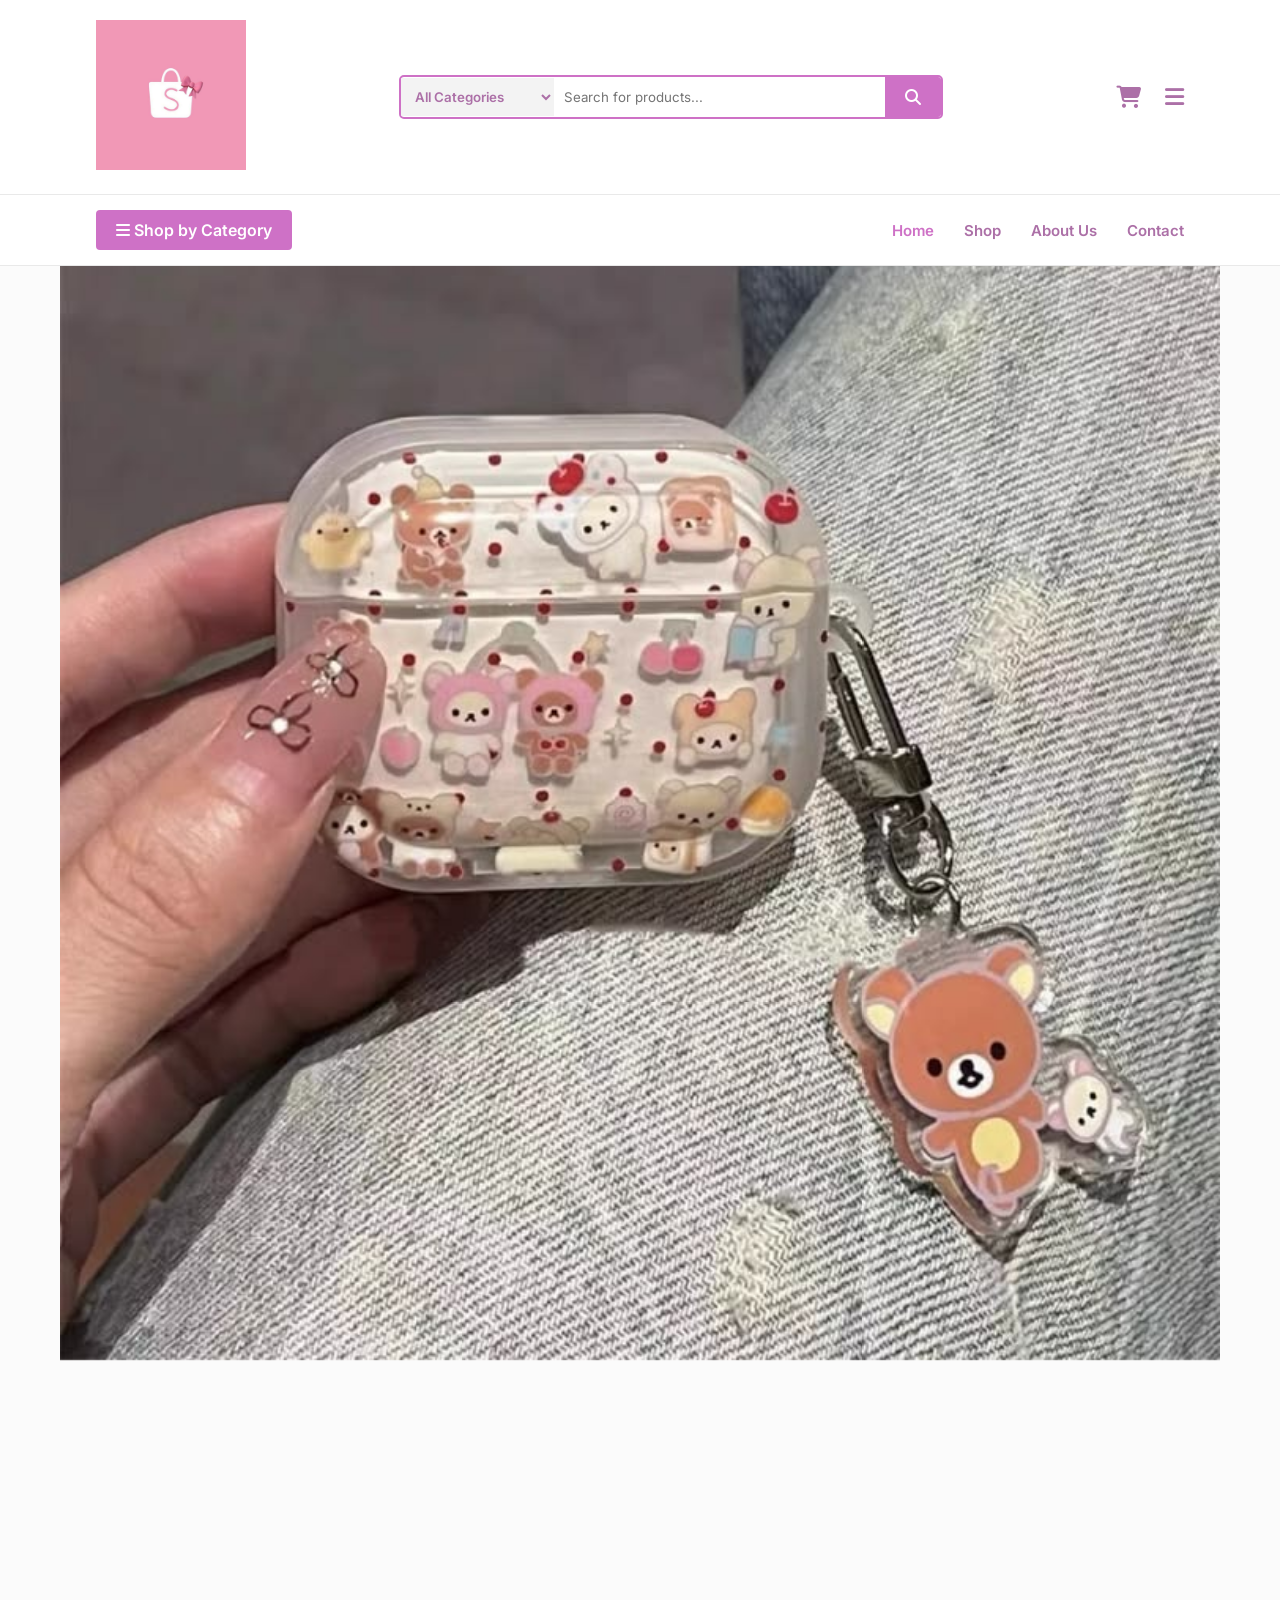
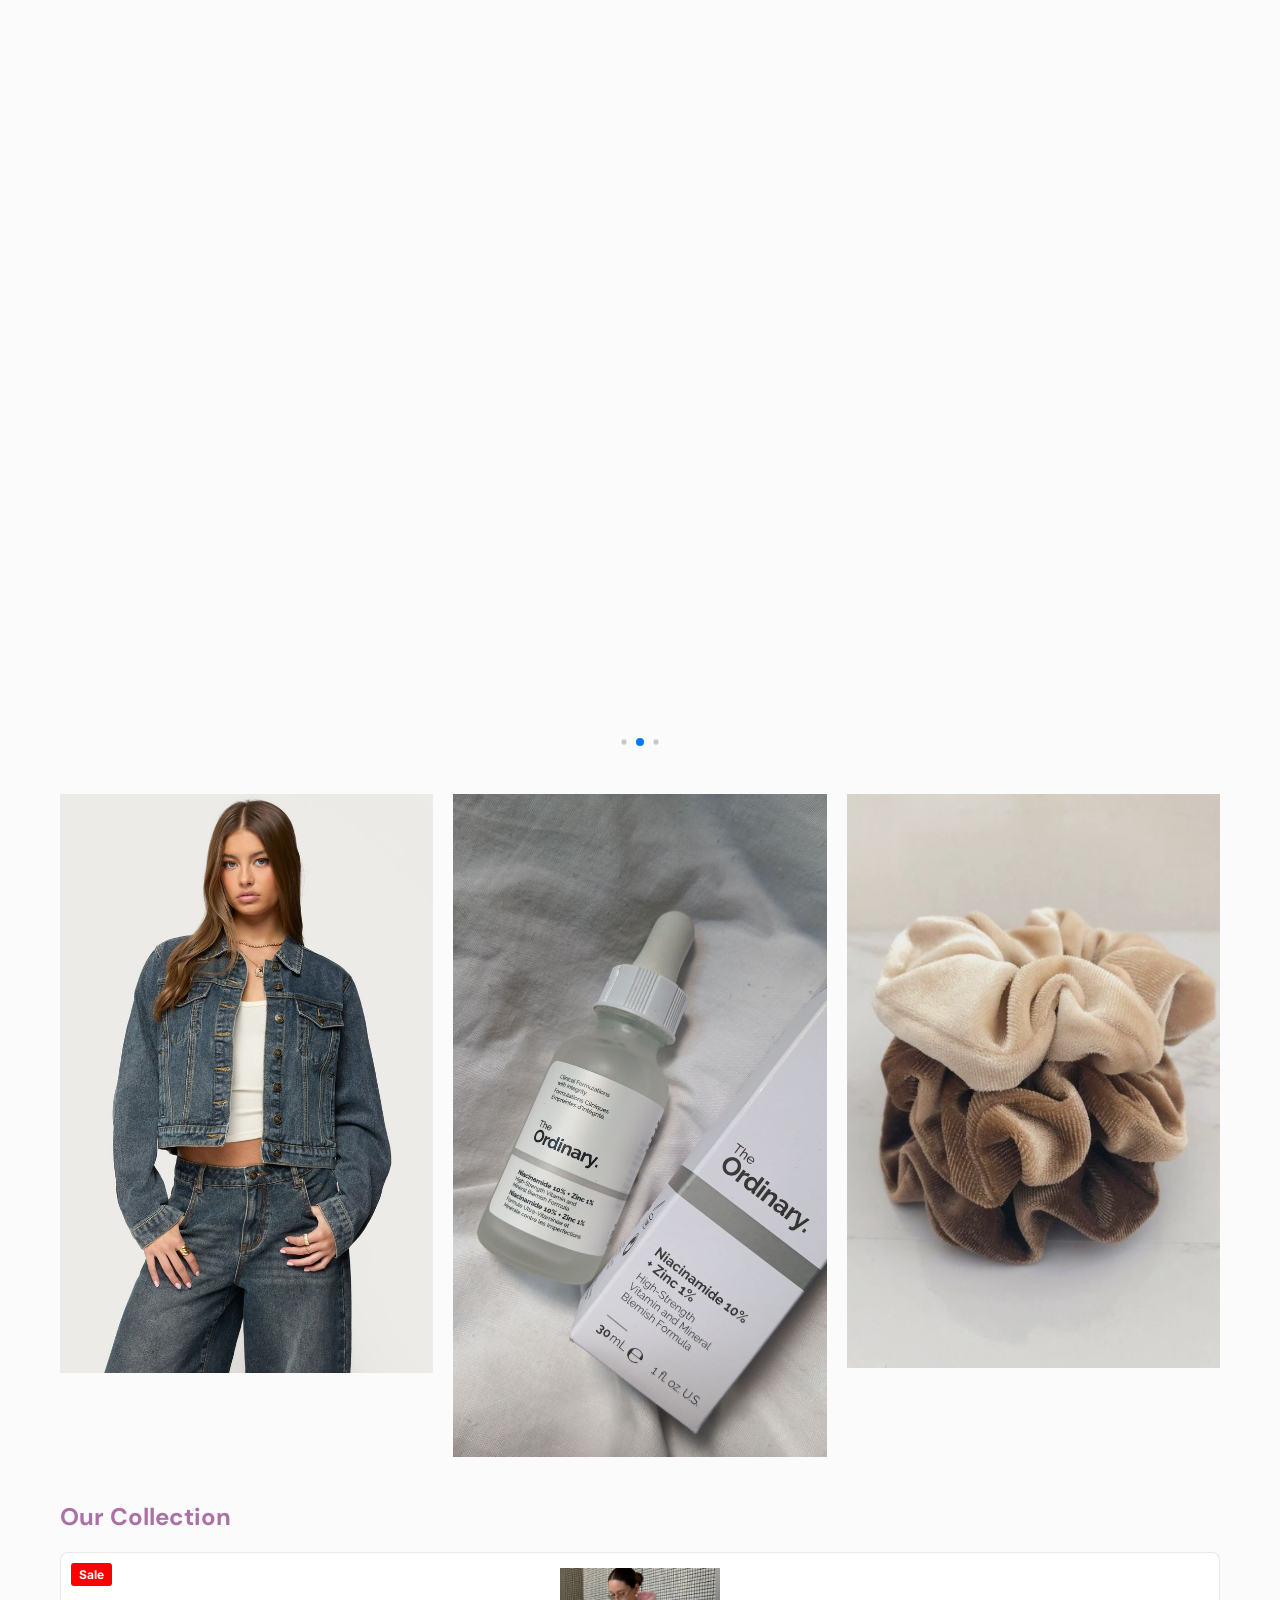
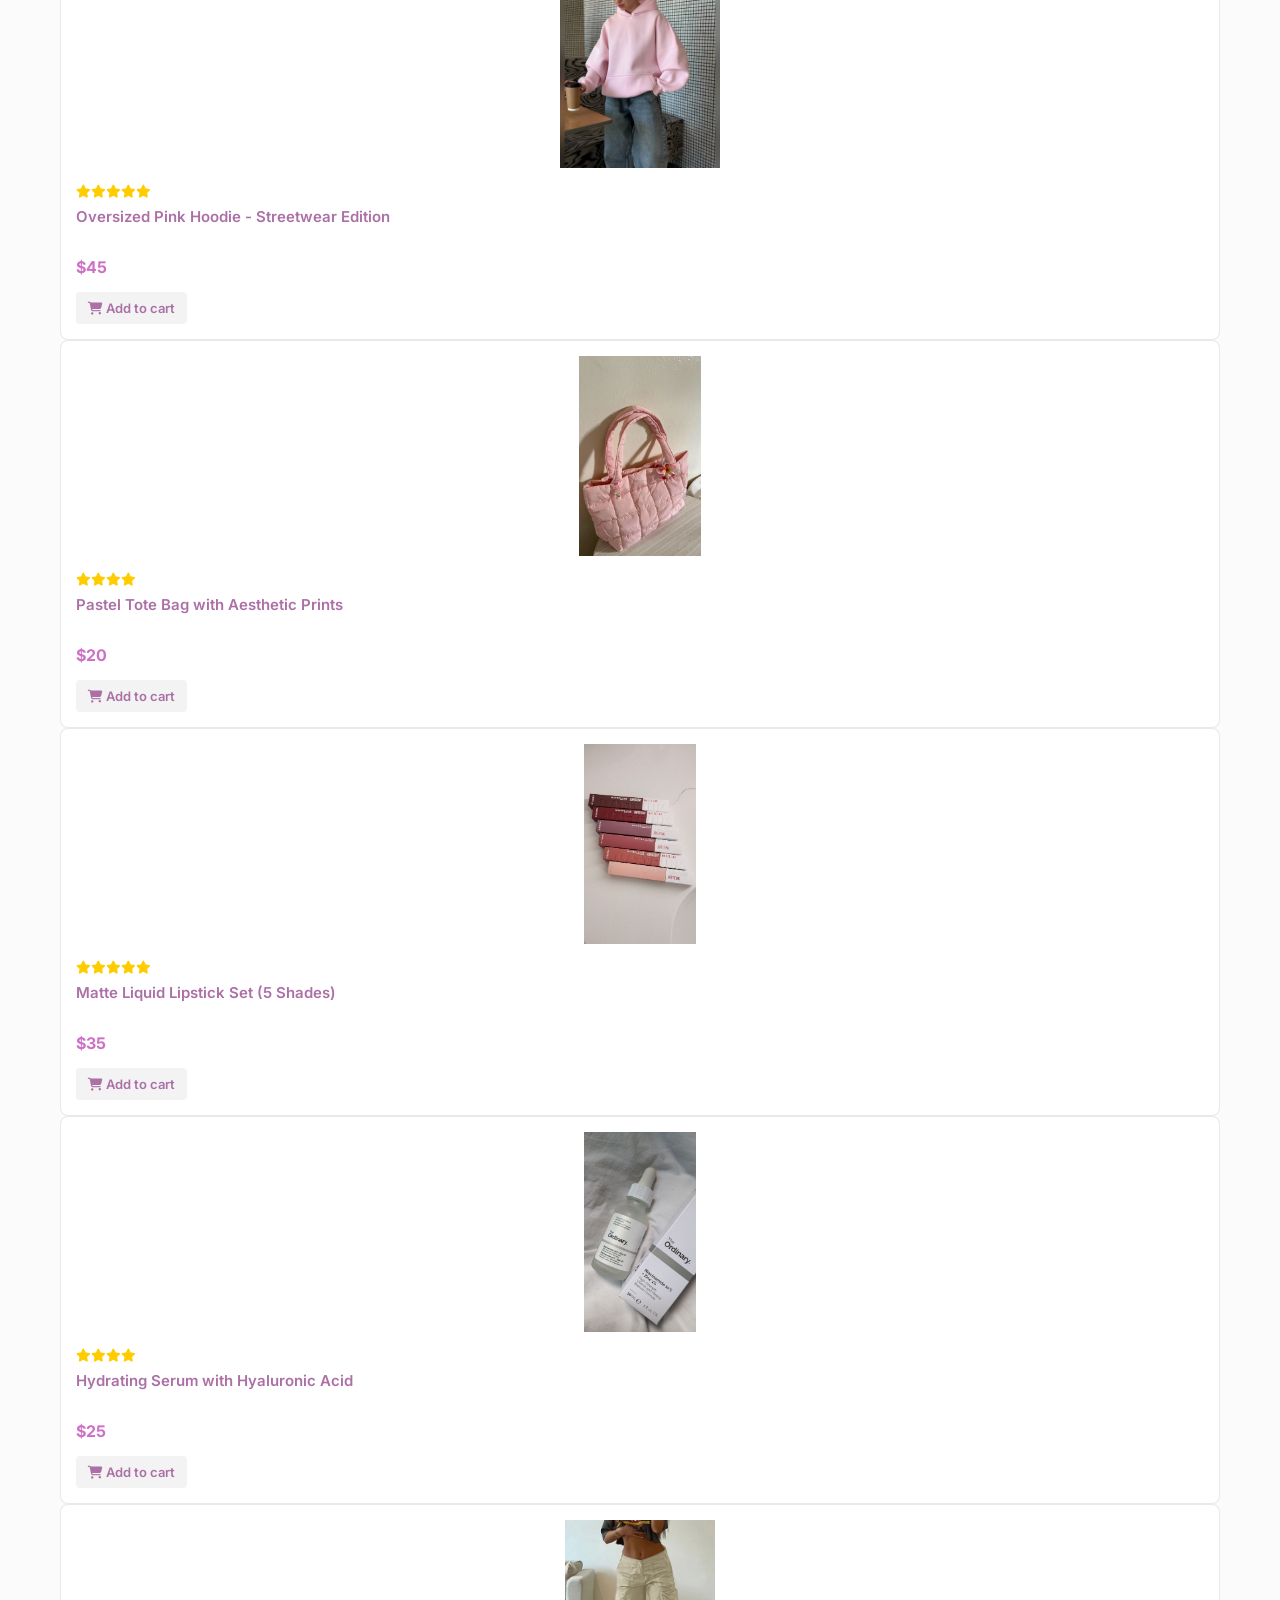
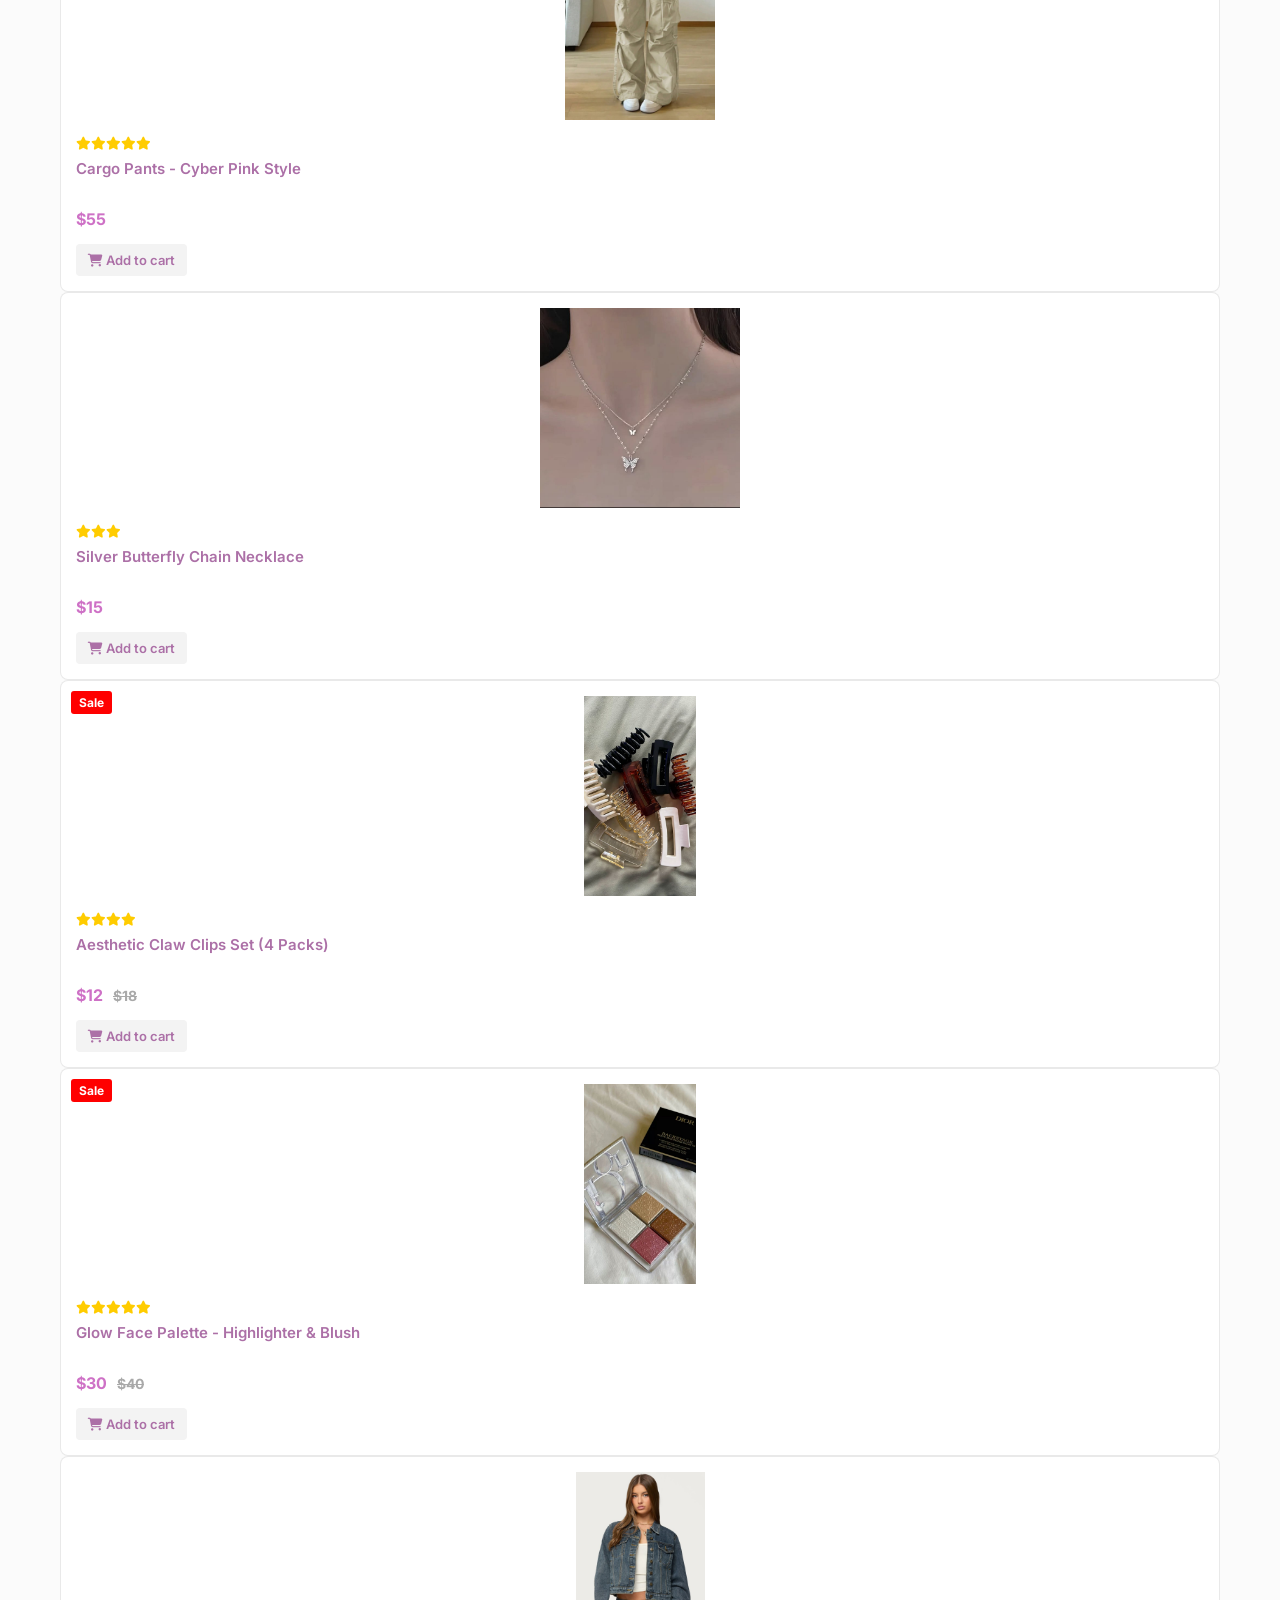
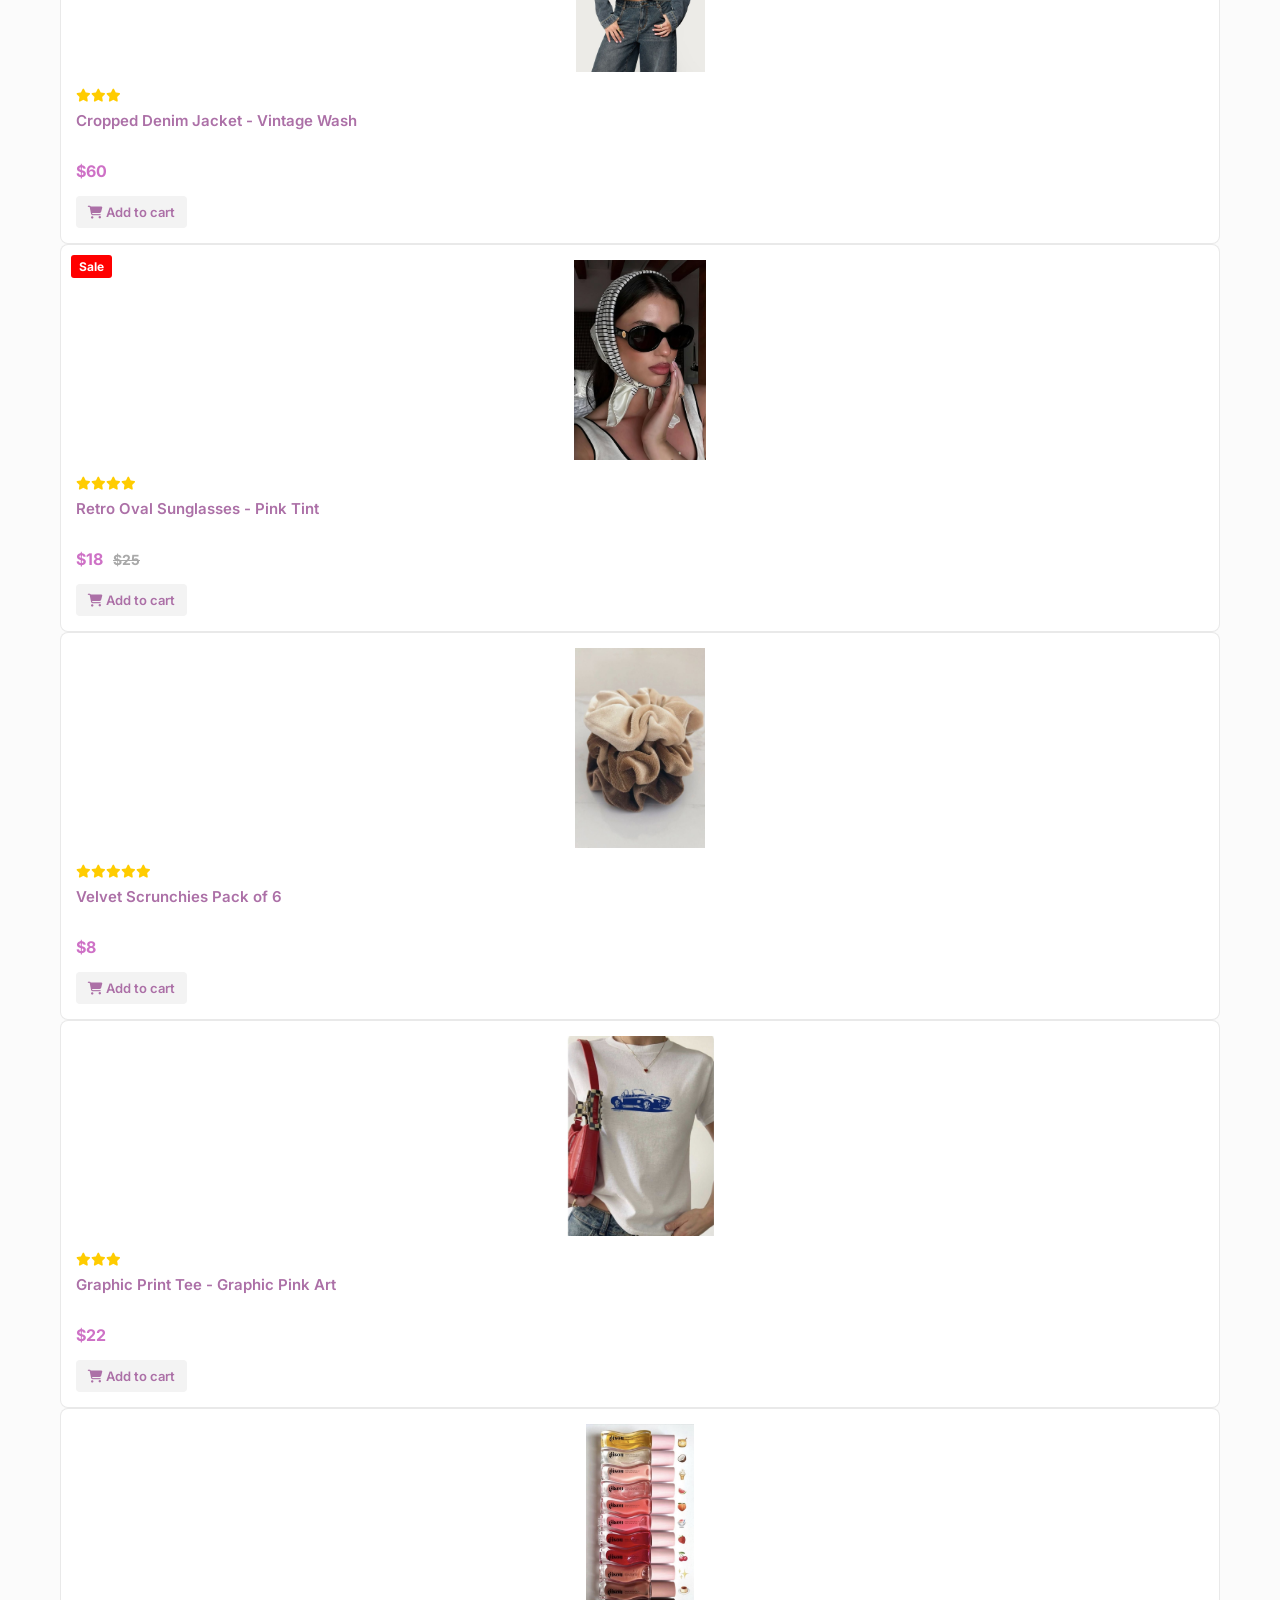
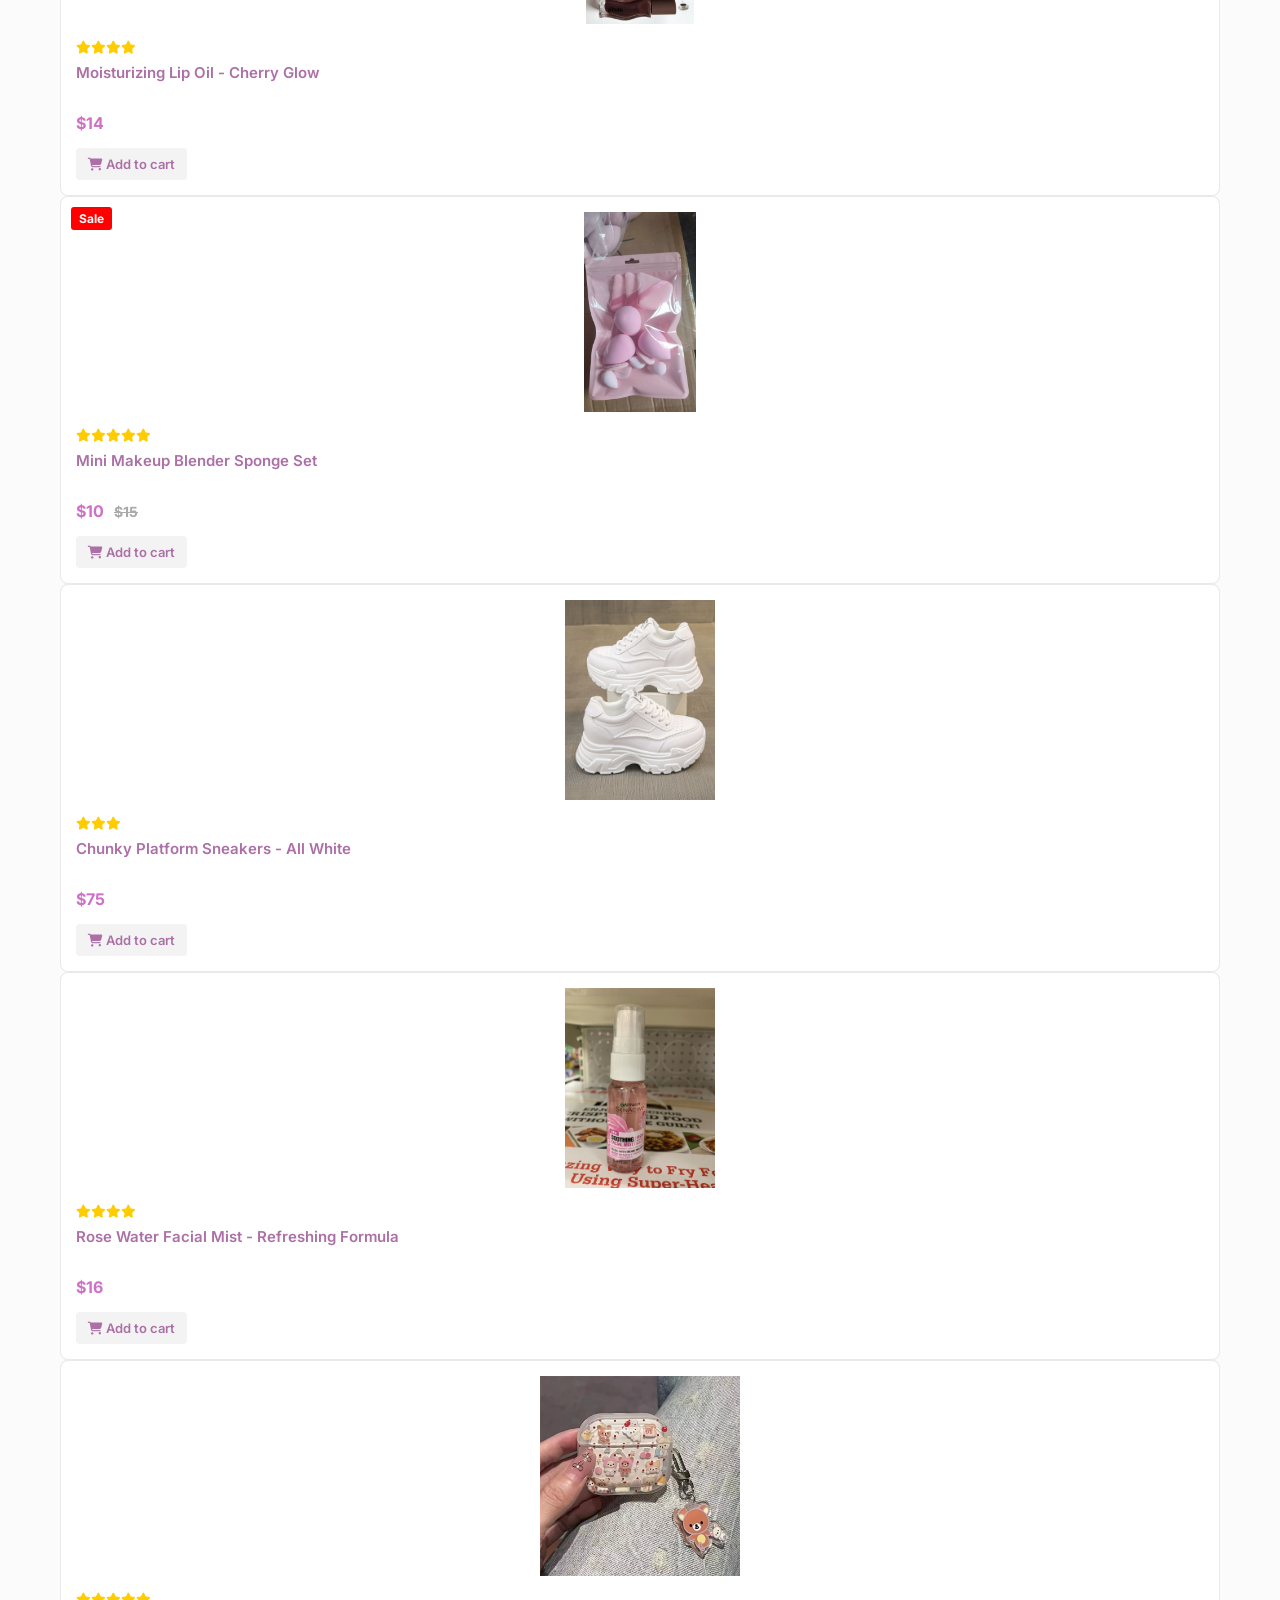
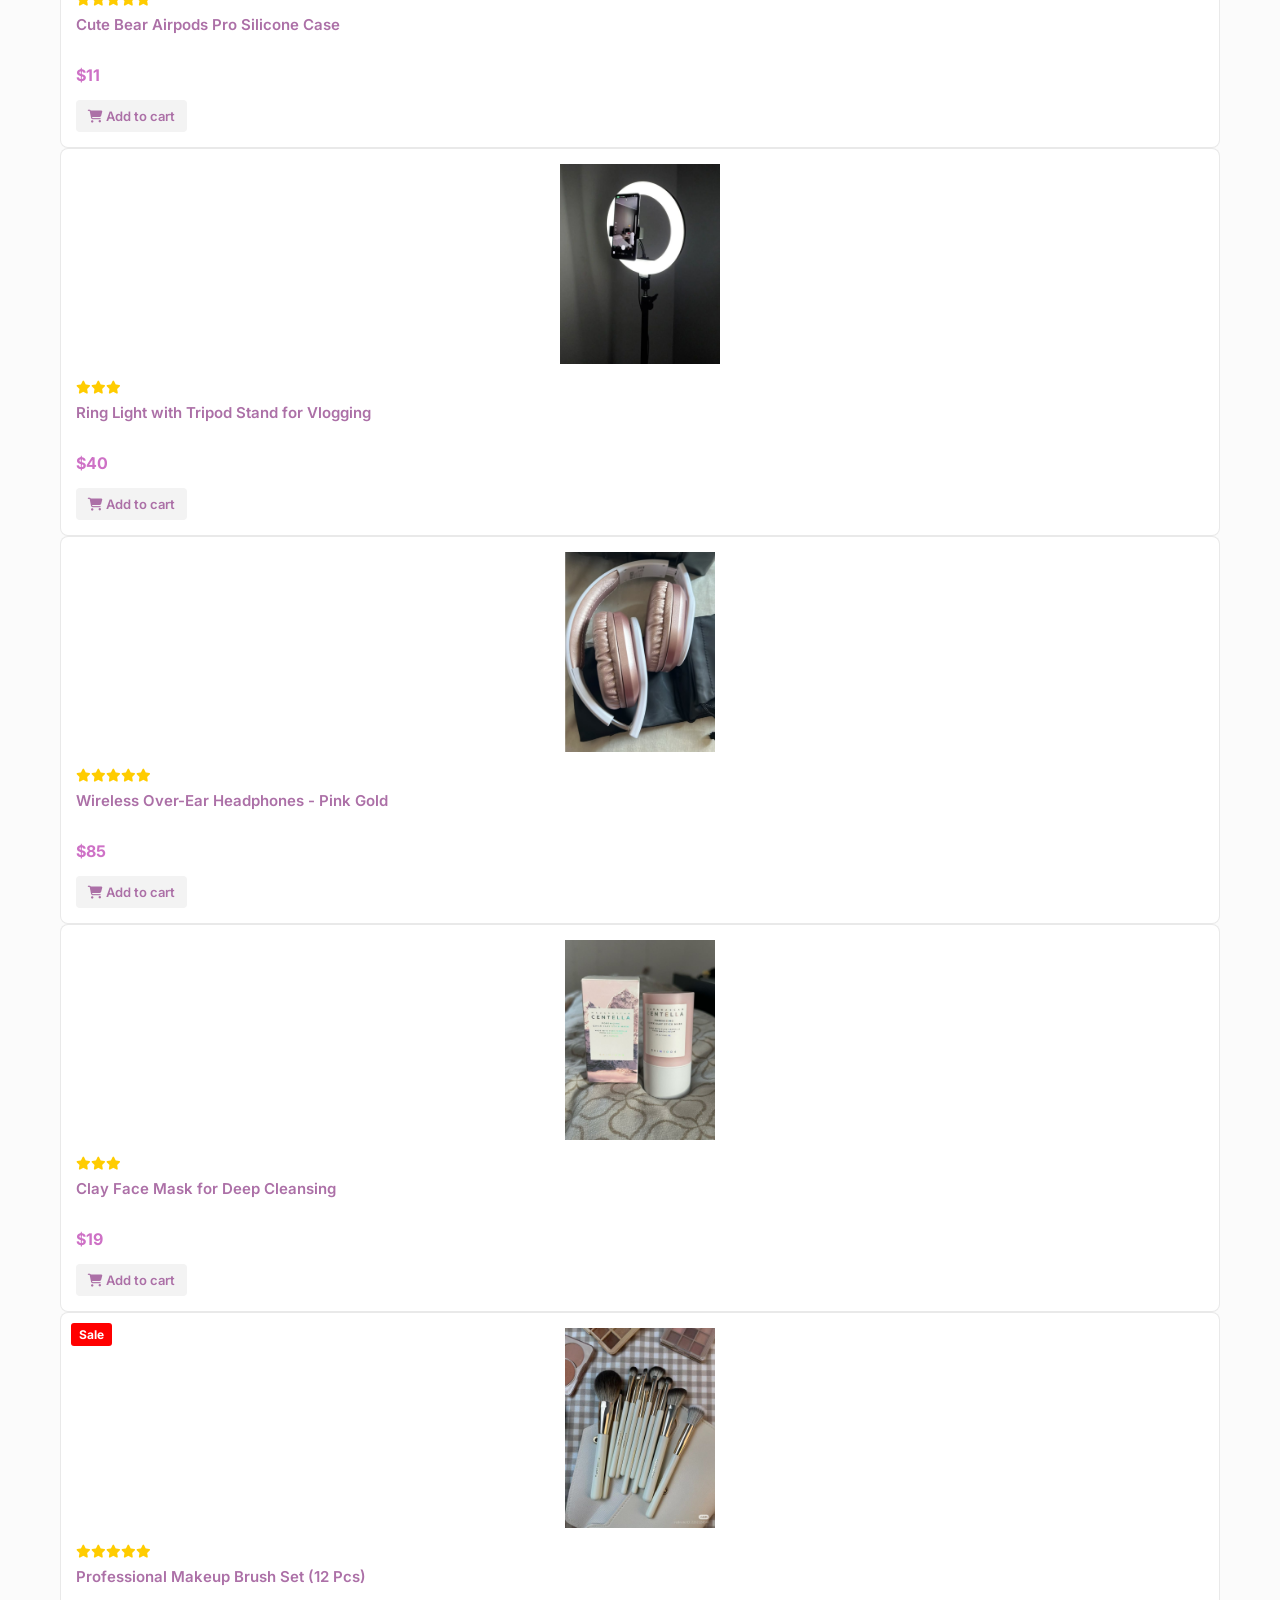
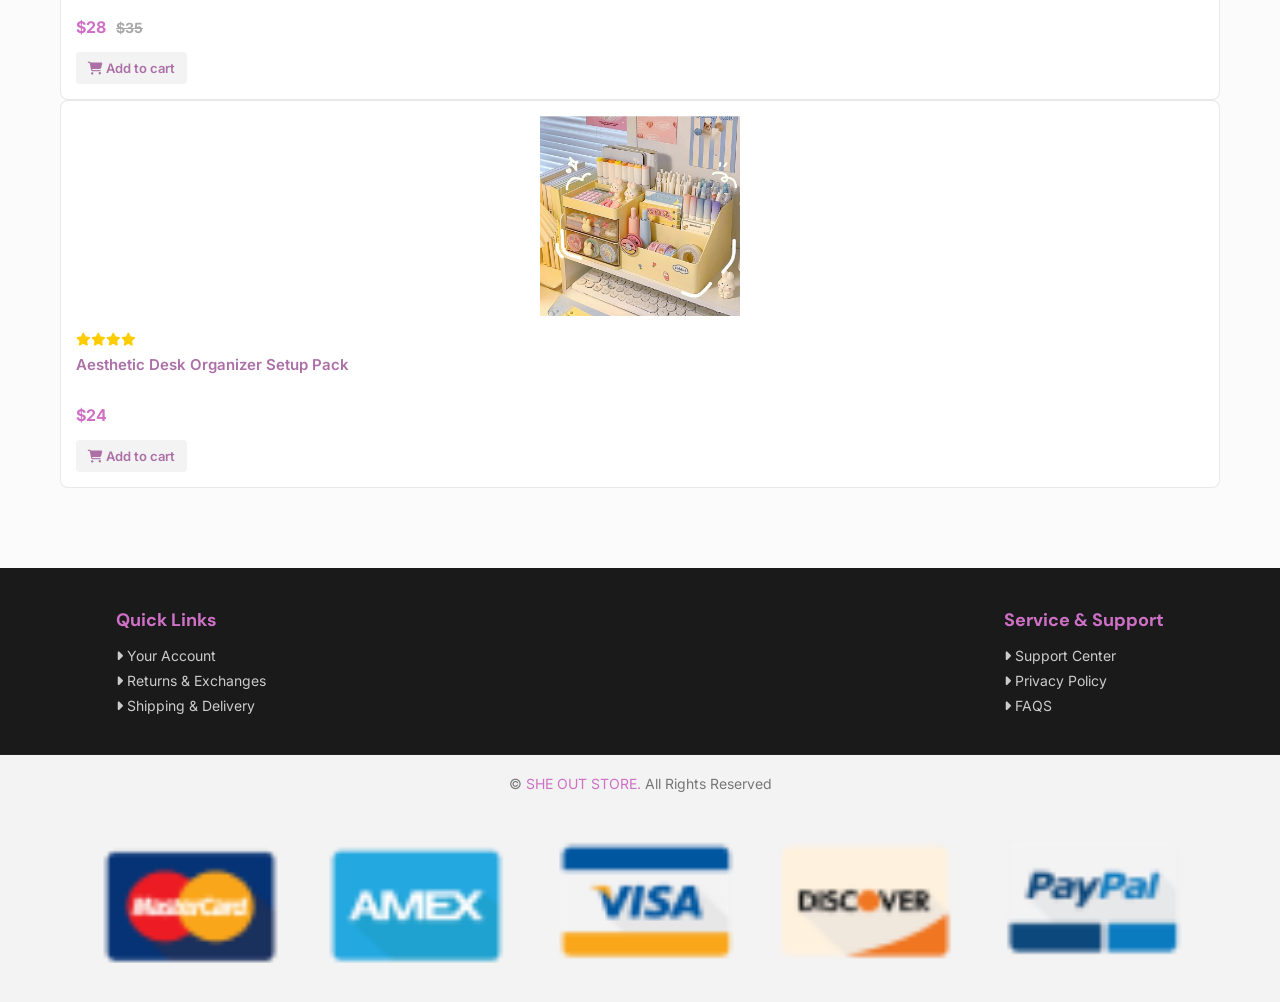
<file: index.html>
<!DOCTYPE html>
<html lang="en">
<head>
    <meta charset="UTF-8">
    <meta name="viewport" content="width=device-width, initial-scale=1.0">
    <title>SHE OUT | Online Store</title>
    <link class="store-icon" rel="icon" href="assests/icon.png">
    
    <link rel="stylesheet" href="https://cdn.jsdelivr.net/npm/swiper@11/swiper-bundle.min.css">
    
    <link rel="stylesheet" href="css/style.css">
    
    <link rel="stylesheet" href="https://cdnjs.cloudflare.com/ajax/libs/font-awesome/6.5.1/css/all.min.css">
</head>
<body>

    <div class="cart">
        <div class="top_cart">
            <h3>Cart Items: <span class="Count_item_cart">0</span></h3>
            <span onclick="toggleCartView()" class="close_cart"><i class="fa-regular fa-circle-xmark"></i></span>
        </div>

        <div class="items_in_cart" id="cart_items">
            </div>

        <div class="bottom_cart">
            <div class="total">
                <p>Subtotal</p>
                <p class="price_cart_total">$0</p>
            </div>
            <div class="button_cart">
                <a href="checkout.html" class="btn_cart btn">Checkout</a>
                <span onclick="toggleCartView()" class="btn_cart trans_bg btn">Shop More</span>
            </div>
        </div>
    </div>

    <header>
        <div class="top_header">
            <div class="container">
                <a href="index.html" class="logo"><img src="assests/icon.png" alt="SHE OUT LOGO"></a>

                <form action="" class="search_box">
                    <div class="select_box">
                        <select id="category" name="category">
                            <option value="all">All Categories</option>
                            <option value="clothes">Streetwear</option>
                            <option value="beauty">Beauty & Makeup</option>
                            <option value="accessories">Accessories</option>
                        </select>
                    </div>
                    <input type="search" placeholder="Search for products...">
                    <button type="submit" class="search_btn"><i class="fa-solid fa-magnifying-glass"></i></button>
                </form>

                <div class="header_icons">
                    <span class="icon" onclick="toggleCartView()"><i class="fa-solid fa-cart-shopping"></i></span>
                    <span class="icon" onclick="toggleMobileMenu()"><i class="fa-solid fa-bars"></i></span>
                </div>
            </div>
        </div>

        <nav class="nav_bar">
            <div class="container">
                <span onclick="toggleCategoryMenu()" class="category_btn"><i class="fa-solid fa-bars"></i> Shop by Category</span>
                <ul class="nav_links">
                    <li><a href="index.html" class="active">Home</a></li>
                    <li><a href="#">Shop</a></li>
                    <li><a href="#">About Us</a></li>
                    <li><a href="#">Contact</a></li>
                </ul>
                <ul class="category_nav_list">
                    <li><a href="#">Streetwear</a></li>
                    <li><a href="#">Beauty & Makeup</a></li>
                    <li><a href="#">Accessories</a></li>
                </ul>
            </div>
        </nav>
    </header>

    <main style="max-width: 1200px; margin: 0 auto; padding: 20px;">
        
        <section class="slider_section" style="margin-bottom: 40px;">
            <div class="swiper slide-swp">
                <div class="swiper-wrapper">
                    <div class="swiper-slide"><img src="assests/Pasted image (12).png" alt="Promo 1"></div>
                    <div class="swiper-slide"><img src="assests/Pasted image (16).png" alt="Promo 2"></div>
                    <div class="swiper-slide"><img src="assests/Pasted image (7).png" alt="Promo 3"></div>
                </div>
                <div class="swiper-pagination"></div>
            </div>
        </section>

        <section class="banner_boxes" style="display: flex; gap: 20px; margin-bottom: 40px; flex-wrap: wrap;">
            <div style="flex: 1; min-width: 250px;"><img src="assests/Pasted image (8).png" alt="Promo Box 3"></div>
            <div style="flex: 1; min-width: 250px;"><img src="assests/Pasted image (4).png" alt="Promo Box 4"></div>
            <div style="flex: 1; min-width: 250px;"><img src="assests/Pasted image (10).png" alt="Promo Box 5"></div>
        </section>

        <section class="products_section">
            <div class="section_title" style="margin-bottom: 20px;">
                <h2>Our Collection</h2>
            </div>
            
            <div class="products_grid">
                
                <div class="product">
                    <span class="sale_present">Sale</span>
                    <div class="img_product"><img src="assests/Pasted image.png" alt=""></div>
                    <div class="stars"><i class="fa-solid fa-star"></i><i class="fa-solid fa-star"></i><i class="fa-solid fa-star"></i><i class="fa-solid fa-star"></i><i class="fa-solid fa-star"></i></div>
                    <h3 class="name_product"><a href="#">Oversized Pink Hoodie - Streetwear Edition</a></h3>
                    <div class="price"><span>$45</span></div>
                    <div class="icons"><span class="btn_add_cart" data-id="0"><i class="fa-solid fa-cart-shopping"></i> Add to cart</span></div>
                </div>

                <div class="product">
                    <div class="img_product"><img src="assests/Pasted image (2).png" alt=""></div>
                    <div class="stars"><i class="fa-solid fa-star"></i><i class="fa-solid fa-star"></i><i class="fa-solid fa-star"></i><i class="fa-solid fa-star"></i></div>
                    <h3 class="name_product"><a href="#">Pastel Tote Bag with Aesthetic Prints</a></h3>
                    <div class="price"><span>$20</span></div>
                    <div class="icons"><span class="btn_add_cart" data-id="1"><i class="fa-solid fa-cart-shopping"></i> Add to cart</span></div>
                </div>

                <div class="product">
                    <div class="img_product"><img src="assests/Pasted image (3).png" alt=""></div>
                    <div class="stars"><i class="fa-solid fa-star"></i><i class="fa-solid fa-star"></i><i class="fa-solid fa-star"></i><i class="fa-solid fa-star"></i><i class="fa-solid fa-star"></i></div>
                    <h3 class="name_product"><a href="#">Matte Liquid Lipstick Set (5 Shades)</a></h3>
                    <div class="price"><span>$35</span></div>
                    <div class="icons"><span class="btn_add_cart" data-id="2"><i class="fa-solid fa-cart-shopping"></i> Add to cart</span></div>
                </div>

                <div class="product">
                    <div class="img_product"><img src="assests/Pasted image (4).png" alt=""></div>
                    <div class="stars"><i class="fa-solid fa-star"></i><i class="fa-solid fa-star"></i><i class="fa-solid fa-star"></i><i class="fa-solid fa-star"></i></div>
                    <h3 class="name_product"><a href="#">Hydrating Serum with Hyaluronic Acid</a></h3>
                    <div class="price"><span>$25</span></div>
                    <div class="icons"><span class="btn_add_cart" data-id="3"><i class="fa-solid fa-cart-shopping"></i> Add to cart</span></div>
                </div>

                <div class="product">
                    <div class="img_product"><img src="assests/Pasted image (5).png" alt=""></div>
                    <div class="stars"><i class="fa-solid fa-star"></i><i class="fa-solid fa-star"></i><i class="fa-solid fa-star"></i><i class="fa-solid fa-star"></i><i class="fa-solid fa-star"></i></div>
                    <h3 class="name_product"><a href="#">Cargo Pants - Cyber Pink Style</a></h3>
                    <div class="price"><span>$55</span></div>
                    <div class="icons"><span class="btn_add_cart" data-id="4"><i class="fa-solid fa-cart-shopping"></i> Add to cart</span></div>
                </div>

                <div class="product">
                    <div class="img_product"><img src="assests/Pasted image (6).png" alt=""></div>
                    <div class="stars"><i class="fa-solid fa-star"></i><i class="fa-solid fa-star"></i><i class="fa-solid fa-star"></i></div>
                    <h3 class="name_product"><a href="#">Silver Butterfly Chain Necklace</a></h3>
                    <div class="price"><span>$15</span></div>
                    <div class="icons"><span class="btn_add_cart" data-id="5"><i class="fa-solid fa-cart-shopping"></i> Add to cart</span></div>
                </div>

                <div class="product">
                    <span class="sale_present">Sale</span>
                    <div class="img_product"><img src="assests/Pasted image (7).png" alt=""></div>
                    <div class="stars"><i class="fa-solid fa-star"></i><i class="fa-solid fa-star"></i><i class="fa-solid fa-star"></i><i class="fa-solid fa-star"></i></div>
                    <h3 class="name_product"><a href="#">Aesthetic Claw Clips Set (4 Packs)</a></h3>
                    <div class="price"><span>$12</span> <div class="old_price"><span>$18</span></div></div>
                    <div class="icons"><span class="btn_add_cart" data-id="6"><i class="fa-solid fa-cart-shopping"></i> Add to cart</span></div>
                </div>

                <div class="product">
                    <span class="sale_present">Sale</span>
                    <div class="img_product"><img src="assests/Pasted image (22).png" alt=""></div>
                    <div class="stars"><i class="fa-solid fa-star"></i><i class="fa-solid fa-star"></i><i class="fa-solid fa-star"></i><i class="fa-solid fa-star"></i><i class="fa-solid fa-star"></i></div>
                    <h3 class="name_product"><a href="#">Glow Face Palette - Highlighter & Blush</a></h3>
                    <div class="price"><span>$30</span> <div class="old_price"><span>$40</span></div></div>
                    <div class="icons"><span class="btn_add_cart" data-id="7"><i class="fa-solid fa-cart-shopping"></i> Add to cart</span></div>
                </div>

                <div class="product">
                    <div class="img_product"><img src="assests/Pasted image (8).png" alt=""></div>
                    <div class="stars"><i class="fa-solid fa-star"></i><i class="fa-solid fa-star"></i><i class="fa-solid fa-star"></i></div>
                    <h3 class="name_product"><a href="#">Cropped Denim Jacket - Vintage Wash</a></h3>
                    <div class="price"><span>$60</span></div>
                    <div class="icons"><span class="btn_add_cart" data-id="8"><i class="fa-solid fa-cart-shopping"></i> Add to cart</span></div>
                </div>

                <div class="product">
                    <span class="sale_present">Sale</span>
                    <div class="img_product"><img src="assests/Pasted image (9).png" alt=""></div>
                    <div class="stars"><i class="fa-solid fa-star"></i><i class="fa-solid fa-star"></i><i class="fa-solid fa-star"></i><i class="fa-solid fa-star"></i></div>
                    <h3 class="name_product"><a href="#">Retro Oval Sunglasses - Pink Tint</a></h3>
                    <div class="price"><span>$18</span> <div class="old_price"><span>$25</span></div></div>
                    <div class="icons"><span class="btn_add_cart" data-id="9"><i class="fa-solid fa-cart-shopping"></i> Add to cart</span></div>
                </div>

                <div class="product">
                    <div class="img_product"><img src="assests/Pasted image (10).png" alt=""></div>
                    <div class="stars"><i class="fa-solid fa-star"></i><i class="fa-solid fa-star"></i><i class="fa-solid fa-star"></i><i class="fa-solid fa-star"></i><i class="fa-solid fa-star"></i></div>
                    <h3 class="name_product"><a href="#">Velvet Scrunchies Pack of 6</a></h3>
                    <div class="price"><span>$8</span></div>
                    <div class="icons"><span class="btn_add_cart" data-id="10"><i class="fa-solid fa-cart-shopping"></i> Add to cart</span></div>
                </div>

                <div class="product">
                    <div class="img_product"><img src="assests/Pasted image (11).png" alt=""></div>
                    <div class="stars"><i class="fa-solid fa-star"></i><i class="fa-solid fa-star"></i><i class="fa-solid fa-star"></i></div>
                    <h3 class="name_product"><a href="#">Graphic Print Tee - Graphic Pink Art</a></h3>
                    <div class="price"><span>$22</span></div>
                    <div class="icons"><span class="btn_add_cart" data-id="11"><i class="fa-solid fa-cart-shopping"></i> Add to cart</span></div>
                </div>

                <div class="product">
                    <div class="img_product"><img src="assests/Pasted image (12).png" alt=""></div>
                    <div class="stars"><i class="fa-solid fa-star"></i><i class="fa-solid fa-star"></i><i class="fa-solid fa-star"></i><i class="fa-solid fa-star"></i></div>
                    <h3 class="name_product"><a href="#">Moisturizing Lip Oil - Cherry Glow</a></h3>
                    <div class="price"><span>$14</span></div>
                    <div class="icons"><span class="btn_add_cart" data-id="12"><i class="fa-solid fa-cart-shopping"></i> Add to cart</span></div>
                </div>

                <div class="product">
                    <span class="sale_present">Sale</span>
                    <div class="img_product"><img src="assests/Pasted image (13).png" alt=""></div>
                    <div class="stars"><i class="fa-solid fa-star"></i><i class="fa-solid fa-star"></i><i class="fa-solid fa-star"></i><i class="fa-solid fa-star"></i><i class="fa-solid fa-star"></i></div>
                    <h3 class="name_product"><a href="#">Mini Makeup Blender Sponge Set</a></h3>
                    <div class="price"><span>$10</span> <div class="old_price"><span>$15</span></div></div>
                    <div class="icons"><span class="btn_add_cart" data-id="13"><i class="fa-solid fa-cart-shopping"></i> Add to cart</span></div>
                </div>

                <div class="product">
                    <div class="img_product"><img src="assests/Pasted image (14).png" alt=""></div>
                    <div class="stars"><i class="fa-solid fa-star"></i><i class="fa-solid fa-star"></i><i class="fa-solid fa-star"></i></div>
                    <h3 class="name_product"><a href="#">Chunky Platform Sneakers - All White</a></h3>
                    <div class="price"><span>$75</span></div>
                    <div class="icons"><span class="btn_add_cart" data-id="14"><i class="fa-solid fa-cart-shopping"></i> Add to cart</span></div>
                </div>

                <div class="product">
                    <div class="img_product"><img src="assests/Pasted image (15).png" alt=""></div>
                    <div class="stars"><i class="fa-solid fa-star"></i><i class="fa-solid fa-star"></i><i class="fa-solid fa-star"></i><i class="fa-solid fa-star"></i></div>
                    <h3 class="name_product"><a href="#">Rose Water Facial Mist - Refreshing Formula</a></h3>
                    <div class="price"><span>$16</span></div>
                    <div class="icons"><span class="btn_add_cart" data-id="15"><i class="fa-solid fa-cart-shopping"></i> Add to cart</span></div>
                </div>

                <div class="product">
                    <div class="img_product"><img src="assests/Pasted image (16).png" alt=""></div>
                    <div class="stars"><i class="fa-solid fa-star"></i><i class="fa-solid fa-star"></i><i class="fa-solid fa-star"></i><i class="fa-solid fa-star"></i><i class="fa-solid fa-star"></i></div>
                    <h3 class="name_product"><a href="#">Cute Bear Airpods Pro Silicone Case</a></h3>
                    <div class="price"><span>$11</span></div>
                    <div class="icons"><span class="btn_add_cart" data-id="16"><i class="fa-solid fa-cart-shopping"></i> Add to cart</span></div>
                </div>

                <div class="product">
                    <div class="img_product"><img src="assests/Pasted image (17).png" alt=""></div>
                    <div class="stars"><i class="fa-solid fa-star"></i><i class="fa-solid fa-star"></i><i class="fa-solid fa-star"></i></div>
                    <h3 class="name_product"><a href="#">Ring Light with Tripod Stand for Vlogging</a></h3>
                    <div class="price"><span>$40</span></div>
                    <div class="icons"><span class="btn_add_cart" data-id="17"><i class="fa-solid fa-cart-shopping"></i> Add to cart</span></div>
                </div>

                <div class="product">
                    <div class="img_product"><img src="assests/Pasted image (18).png" alt=""></div>
                    <div class="stars"><i class="fa-solid fa-star"></i><i class="fa-solid fa-star"></i><i class="fa-solid fa-star"></i><i class="fa-solid fa-star"></i><i class="fa-solid fa-star"></i></div>
                    <h3 class="name_product"><a href="#">Wireless Over-Ear Headphones - Pink Gold</a></h3>
                    <div class="price"><span>$85</span></div>
                    <div class="icons"><span class="btn_add_cart" data-id="18"><i class="fa-solid fa-cart-shopping"></i> Add to cart</span></div>
                </div>

                <div class="product">
                    <div class="img_product"><img src="assests/Pasted image (19).png" alt=""></div>
                    <div class="stars"><i class="fa-solid fa-star"></i><i class="fa-solid fa-star"></i><i class="fa-solid fa-star"></i></div>
                    <h3 class="name_product"><a href="#">Clay Face Mask for Deep Cleansing</a></h3>
                    <div class="price"><span>$19</span></div>
                    <div class="icons"><span class="btn_add_cart" data-id="19"><i class="fa-solid fa-cart-shopping"></i> Add to cart</span></div>
                </div>

                <div class="product">
                    <span class="sale_present">Sale</span>
                    <div class="img_product"><img src="assests/Pasted image (20).png" alt=""></div>
                    <div class="stars"><i class="fa-solid fa-star"></i><i class="fa-solid fa-star"></i><i class="fa-solid fa-star"></i><i class="fa-solid fa-star"></i><i class="fa-solid fa-star"></i></div>
                    <h3 class="name_product"><a href="#">Professional Makeup Brush Set (12 Pcs)</a></h3>
                    <div class="price"><span>$28</span> <div class="old_price"><span>$35</span></div></div>
                    <div class="icons"><span class="btn_add_cart" data-id="20"><i class="fa-solid fa-cart-shopping"></i> Add to cart</span></div>
                </div>

                <div class="product">
                    <div class="img_product"><img src="assests/Pasted image (21).png" alt=""></div>
                    <div class="stars"><i class="fa-solid fa-star"></i><i class="fa-solid fa-star"></i><i class="fa-solid fa-star"></i><i class="fa-solid fa-star"></i></div>
                    <h3 class="name_product"><a href="#">Aesthetic Desk Organizer Setup Pack</a></h3>
                    <div class="price"><span>$24</span></div>
                    <div class="icons"><span class="btn_add_cart" data-id="21"><i class="fa-solid fa-cart-shopping"></i> Add to cart</span></div>
                </div>

            </div>
        </section>
    </main>

    <footer>
        <div class="container" style="max-width: 1200px; margin: 0 auto; padding: 40px 20px; display: flex; justify-content: space-between; flex-wrap: wrap; gap: 20px;">
            <div class="row">
                <h4>Quick Links</h4>
                <div class="links" style="display: flex; flex-direction: column; gap: 8px; margin-top: 10px;">
                    <a href="#"><i class="fa-solid fa-caret-right"></i> Your Account</a>
                    <a href="#"><i class="fa-solid fa-caret-right"></i> Returns & Exchanges</a>
                    <a href="#"><i class="fa-solid fa-caret-right"></i> Shipping & Delivery</a>
                </div>
            </div>
            <div class="row">
                <h4>Service & Support</h4>
                <div class="links" style="display: flex; flex-direction: column; gap: 8px; margin-top: 10px;">
                    <a href="#"><i class="fa-solid fa-caret-right"></i> Support Center</a>
                    <a href="#"><i class="fa-solid fa-caret-right"></i> Privacy Policy</a>
                    <a href="#"><i class="fa-solid fa-caret-right"></i> FAQS</a>
                </div>
            </div>
        </div>
        <div class="bottom_footer" style="background: var(--bg_color); padding: 20px 0; text-align: center;">
            <div class="container">
                <p>&copy; <span>SHE OUT STORE.</span> All Rights Reserved</p>
                <div class="payment_img" style="margin-top: 10px;">
                    <img src="assests/payment_method.png" alt="Payment Methods">
                </div>
            </div>
        </div>
    </footer>

    <script src="https://cdn.jsdelivr.net/npm/swiper@11/swiper-bundle.min.js"></script>
    <script src="js/main.js"></script>
    <script src="js/swiper.js"></script>
    <script src="js/checkout.js"></script>
</body>
</html>
</file>
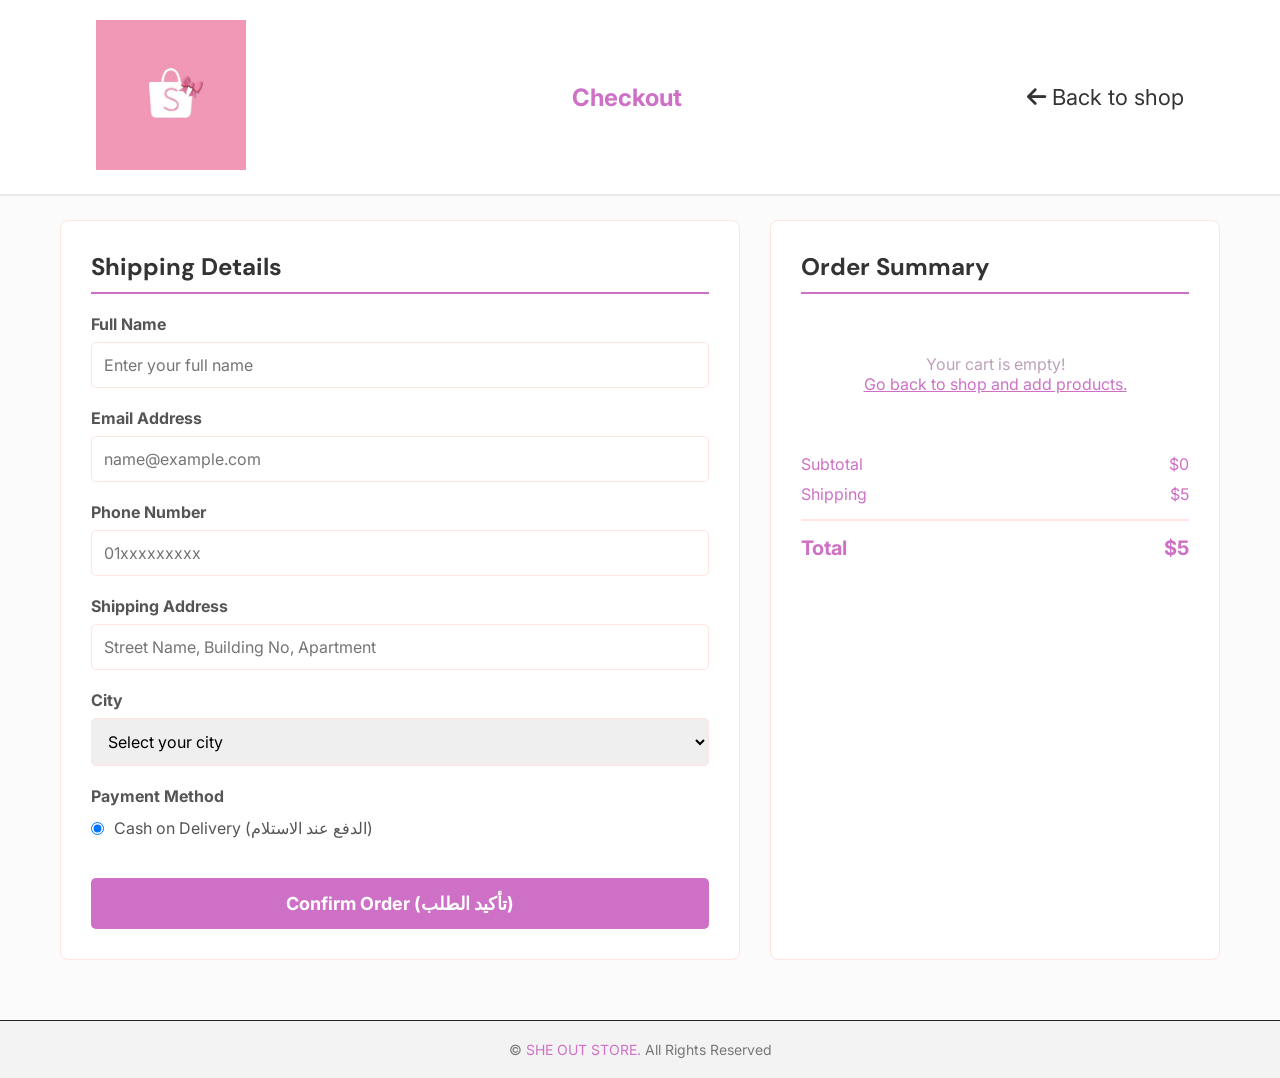
<file: checkout.html>
<!DOCTYPE html>
<html lang="en">
<head>
    <meta charset="UTF-8">
    <meta name="viewport" content="width=device-width, initial-scale=1.0">
    <title>SHE OUT | Checkout</title>
    <link class="store-icon" rel="icon" href="assests/icon.png">
    <link rel="stylesheet" href="css/style.css">
    <link rel="stylesheet" href="https://cdnjs.cloudflare.com/ajax/libs/font-awesome/6.5.1/css/all.min.css">
    <style>
        .checkout_container {
            display: flex;
            gap: 30px;
            margin: 40px auto;
            max-width: 1200px;
            padding: 0 20px;
            flex-wrap: wrap;
        }
        .checkout_form, .order_summary {
            background: #fff;
            padding: 30px;
            border-radius: 8px;
            border: 1px solid #ffe4e1;
            flex: 1;
            min-width: 320px;
        }
        .order_summary {
            max-width: 450px;
        }
        .checkout_container h2 {
            color: #333;
            margin-bottom: 20px;
            border-bottom: 2px solid var(--main_color, #ff69b4);
            padding-bottom: 10px;
        }
        .form_group {
            margin-bottom: 20px;
        }
        .form_group label {
            display: block;
            margin-bottom: 8px;
            font-weight: bold;
            color: #555;
        }
        .form_group input, .form_group select {
            width: 100%;
            padding: 12px;
            border: 1px solid #ffe4e1;
            border-radius: 5px;
            font-size: 16px;
            outline: none;
            transition: 0.3s;
        }
        .form_group input:focus {
            border-color: var(--main_color, #ff69b4);
            box-shadow: 0 0 5px rgba(255, 105, 180, 0.2);
        }
        .checkout_item {
            display: flex;
            align-items: center;
            gap: 15px;
            margin-bottom: 15px;
            padding-bottom: 15px;
            border-bottom: 1px dashed #ffe4e1;
        }
        .checkout_item img {
            width: 60px;
            height: 60px;
            object-fit: cover;
            border-radius: 5px;
        }
        .checkout_item_info {
            flex: 1;
        }
        .checkout_item_info h4 {
            margin: 0 0 5px 0;
            font-size: 16px;
            color: #333;
        }
        .checkout_item_info p {
            margin: 0;
            color: #777;
            font-size: 14px;
        }
        .summary_totals {
            margin-top: 20px;
        }
        .summary_row {
            display: flex;
            justify-content: space-between;
            margin-bottom: 10px;
            font-size: 16px;
            color: #555;
        }
        .summary_row.total_row {
            font-size: 20px;
            font-weight: bold;
            color: #333;
            border-top: 2px solid #ffe4e1;
            padding-top: 15px;
            margin-top: 15px;
        }
        .btn_place_order {
            background-color: var(--main_color, #ff69b4);
            color: white;
            border: none;
            width: 100%;
            padding: 15px;
            font-size: 18px;
            font-weight: bold;
            border-radius: 5px;
            cursor: pointer;
            transition: 0.3s ease;
            margin-top: 20px;
        }
        .btn_place_order:hover {
            opacity: 0.9;
        }
        .empty_checkout_msg {
            text-align: center;
            padding: 40px 20px;
        }
        .empty_checkout_msg a {
            color: var(--main_color, #ff69b4);
            text-decoration: underline;
        }
    </style>
</head>
<body>

    <header>
        <div class="top_header">
            <div class="container">
                <a href="index.html" class="logo"><img src="assests/icon.png" alt="SHE OUT LOGO"></a>
                <div style="font-size: 24px; font-weight: bold; color: var(--main_color, #ff69b4);">Checkout</div>
                <div class="header_icons">
                    <a href="index.html" class="icon" style="color: #333;"><i class="fa-solid fa-arrow-left"></i> Back to shop</a>
                </div>
            </div>
        </div>
    </header>

    <main>
        <div class="checkout_container">
            
            <div class="checkout_form">
                <h2>Shipping Details</h2>
                <form id="order_form" onsubmit="handlePlaceOrder(event)">
                    <div class="form_group">
                        <label for="full_name">Full Name</label>
                        <input type="text" id="full_name" required placeholder="Enter your full name">
                    </div>
                    <div class="form_group">
                        <label for="email">Email Address</label>
                        <input type="email" id="email" required placeholder="name@example.com">
                    </div>
                    <div class="form_group">
                        <label for="phone">Phone Number</label>
                        <input type="tel" id="phone" required placeholder="01xxxxxxxxx">
                    </div>
                    <div class="form_group">
                        <label for="address">Shipping Address</label>
                        <input type="text" id="address" required placeholder="Street Name, Building No, Apartment">
                    </div>
                    <div class="form_group">
                        <label for="city">City</label>
                        <select id="city" required>
                            <option value="">Select your city</option>
                            <option value="cairo">Cairo</option>
                            <option value="alex">Alexandria</option>
                            <option value="giza">Giza</option>
                            <option value="mansoura">Mansoura</option>
                        </select>
                    </div>
                    <div class="form_group">
                        <label style="margin-bottom: 12px;">Payment Method</label>
                        <label style="font-weight: normal; display: flex; align-items: center; gap: 10px; cursor: pointer;">
                            <input type="radio" name="payment" value="cod" checked style="width: auto;">
                            Cash on Delivery (الدفع عند الاستلام)
                        </label>
                    </div>
                    <button type="submit" class="btn_place_order">Confirm Order (تأكيد الطلب)</button>
                </form>
            </div>

            <div class="order_summary">
                <h2>Order Summary</h2>
                <div id="checkout_items_list"></div>

                <div class="summary_totals">
                    <div class="summary_row">
                        <span>Subtotal</span>
                        <span id="summary_subtotal">$0</span>
                    </div>
                    <div class="summary_row">
                        <span>Shipping</span>
                        <span id="summary_shipping">$5</span>
                    </div>
                    <div class="summary_row total_row">
                        <span>Total</span>
                        <span id="summary_total">$0</span>
                    </div>
                </div>
            </div>

        </div>
    </main>

    <footer>
        <div class="bottom_footer" style="background: var(--bg_color, #fff0f5); padding: 20px 0; text-align: center;">
            <div class="container">
                <p>&copy; <span>SHE OUT STORE.</span> All Rights Reserved</p>
            </div>
        </div>
    </footer>

    <script src="js/checkout.js"></script>
</body>
</html>
</file>
<file: css/style.css>
@import url('https://fonts.googleapis.com/css2?family=DM+Sans:wght@400;700&family=Inter:wght@400;600;700&display=swap');

* {
    padding: 0;
    margin: 0;
    box-sizing: border-box;
    list-style: none;
    text-decoration: none;
    font-family: "Inter", sans-serif;
}

:root {
    --main_color: #ce71c6;
    --p_color: #bea0ba;
    --bg_color: #F3F3F3;
    --white_color: #fff;
    --color_heading: #ac70a7;
    --border_color: #e5e5e5d5;
    --sale_color: #ff0000;
}

body {
    padding-top: 180px;
    background-color: #fbfbfb;
}

span {
    color: var(--main_color);
}

p {
    color: var(--p_color);
}

h1, h2, h3, h4, h5, h6 {
    color: var(--color_heading);
    font-family: "DM Sans", sans-serif;
}

img {
    width: 100%;
    height: auto;
    object-fit: cover;
}

.container {
    width: 85%;
    margin: auto;
}

/* Header Styles */
header {
    position: fixed;
    top: 0;
    left: 0;
    right: 0;
    background: var(--white_color);
    z-index: 1000;
    border-bottom: 1px solid var(--border_color);
}

header .top_header {
    padding: 20px 0;
    border-bottom: 1px solid var(--border_color);
}

header .top_header .container {
    display: flex;
    align-items: center;
    justify-content: space-between;
}

header .top_header .logo img {
    width: 150px;
}

header .top_header .search_box {
    width: 50%;
    display: flex;
    align-items: center;
    border: 2px solid var(--main_color);
    border-radius: 5px;
    overflow: hidden;
}

header .top_header .search_box .select_box select {
    padding: 10px;
    border: none;
    outline: none;
    background: var(--bg_color);
    color: var(--color_heading);
    font-weight: 600;
}

header .top_header .search_box input {
    padding: 10px;
    width: 100%;
    border: none;
    outline: none;
}

header .top_header .search_box .search_btn {
    background: var(--main_color);
    color: var(--white_color);
    padding: 10px 20px;
    border: none;
    cursor: pointer;
    font-size: 16px;
}

header .top_header .header_icons .icon {
    font-size: 22px;
    color: var(--color_heading);
    margin-left: 20px;
    cursor: pointer;
    position: relative;
    transition: 0.3s ease;
}

header .top_header .header_icons .icon:hover {
    color: var(--main_color);
}

/* Navbar Styles */
header .nav_bar {
    padding: 15px 0;
}

header .nav_bar .container {
    display: flex;
    align-items: center;
    justify-content: space-between;
    position: relative;
}

header .nav_bar .category_btn {
    background: var(--main_color);
    color: var(--white_color);
    padding: 10px 20px;
    border-radius: 4px;
    font-weight: 600;
    cursor: pointer;
}

header .nav_bar .nav_links {
    display: flex;
    gap: 30px;
}

header .nav_bar .nav_links a {
    color: var(--color_heading);
    font-weight: 600;
    font-size: 15px;
    transition: 0.3s;
}

header .nav_bar .nav_links a:hover, 
header .nav_bar .nav_links a.active {
    color: var(--main_color);
}

header .nav_bar .category_nav_list {
    position: absolute;
    top: 100%;
    left: 0;
    background: var(--white_color);
    width: 250px;
    border: 1px solid var(--border_color);
    box-shadow: 0 4px 10px rgba(0,0,0,0.05);
    display: none;
    flex-direction: column;
    border-radius: 4px;
}

header .nav_bar .category_nav_list.active {
    display: flex;
}

header .nav_bar .category_nav_list li a {
    padding: 15px 20px;
    display: block;
    color: var(--color_heading);
    border-bottom: 1px solid var(--border_color);
    transition: 0.3s;
}

header .nav_bar .category_nav_list li a:hover {
    background: var(--bg_color);
    color: var(--main_color);
    padding-left: 25px;
}

/* Side Cart Component */
.cart {
    position: fixed;
    top: 0;
    right: -400px;
    width: 380px;
    height: 100%;
    background: var(--white_color);
    z-index: 2000;
    box-shadow: -5px 0 15px rgba(0,0,0,0.1);
    transition: 0.4s ease;
    display: flex;
    flex-direction: column;
}

.cart.active {
    right: 0;
}

.cart .top_cart {
    padding: 20px;
    border-bottom: 1px solid var(--border_color);
    display: flex;
    justify-content: space-between;
    align-items: center;
}

.cart .top_cart .close_cart {
    font-size: 24px;
    cursor: pointer;
    color: var(--sale_color);
}

.cart .items_in_cart {
    padding: 20px;
    flex: 1;
    overflow-y: auto;
}

.cart .bottom_cart {
    padding: 20px;
    border-top: 1px solid var(--border_color);
    background: #fafafa;
}

.cart .bottom_cart .total {
    display: flex;
    justify-content: space-between;
    margin-bottom: 15px;
    font-size: 18px;
    font-weight: bold;
}

.cart .bottom_cart .button_cart {
    display: flex;
    gap: 10px;
}

.btn {
    display: inline-block;
    padding: 12px 20px;
    background: var(--main_color);
    color: var(--white_color);
    border-radius: 5px;
    text-align: center;
    font-weight: 600;
    cursor: pointer;
    transition: 0.3s;
    border: 1px solid transparent;
}

.btn:hover {
    background: var(--color_heading);
}

.btn_cart {
    flex: 1;
}

.trans_bg {
    background: transparent;
    color: var(--main_color);
    border: 1px solid var(--main_color);
}

.trans_bg:hover {
    background: var(--main_color);
    color: var(--white_color);
}

/* Product Card Grid & Slider UI */
.product {
    background: var(--white_color);
    padding: 15px;
    border: 1px solid var(--border_color);
    border-radius: 8px;
    position: relative;
    transition: 0.3s;
}

.product:hover {
    box-shadow: 0 5px 15px rgba(0,0,0,0.08);
    transform: translateY(-3px);
}

.product .sale_present {
    position: absolute;
    top: 10px;
    left: 10px;
    background: var(--sale_color);
    color: var(--white_color);
    padding: 4px 8px;
    font-size: 12px;
    font-weight: bold;
    border-radius: 3px;
    z-index: 10;
}

.product .img_product {
    height: 200px;
    display: flex;
    align-items: center;
    justify-content: center;
    overflow: hidden;
    margin-bottom: 15px;
}

.product .img_product img {
    max-height: 100%;
    width: auto;
}

.product .stars {
    color: #ffcc00;
    font-size: 13px;
    margin-bottom: 8px;
}

.product .name_product a {
    color: var(--color_heading);
    font-weight: 600;
    font-size: 15px;
    display: -webkit-box;
    -webkit-line-clamp: 2;
    -webkit-box-orient: vertical;
    overflow: hidden;
    height: 40px;
    margin-bottom: 10px;
}

.product .price {
    display: flex;
    align-items: center;
    gap: 10px;
    margin-bottom: 15px;
}

.product .price span {
    font-weight: bold;
    font-size: 16px;
}

.product .price .old_price span {
    color: #a9a9a9;
    text-decoration: line-through;
    font-size: 14px;
}

.product .icons {
    display: flex;
    justify-content: space-between;
    align-items: center;
}

.product .icons .btn_add_cart {
    background: var(--bg_color);
    color: var(--color_heading);
    padding: 8px 12px;
    border-radius: 4px;
    font-size: 13px;
    cursor: pointer;
    font-weight: 600;
    transition: 0.3s;
}

.product .icons .btn_add_cart.active,
.product .icons .btn_add_cart:hover {
    background: var(--main_color);
    color: var(--white_color);
}

.product .icons .icon_product {
    color: var(--p_color);
    cursor: pointer;
    font-size: 18px;
    transition: 0.3s;
}

.product .icons .icon_product:hover {
    color: var(--sale_color);
}

/* Checkout Page Styles */
.checkout_table_container table th, 
.checkout_table_container table td {
    padding: 15px;
    border-bottom: 1px solid var(--border_color);
}

.checkout_product_info {
    display: flex;
    align-items: center;
}

.checkout_product_info span {
    color: var(--color_heading);
    font-weight: 600;
}

.quantity_control_ui {
    display: flex;
    align-items: center;
}

.quantity_control_ui button {
    width: 30px;
    height: 30px;
    border: 1px solid var(--border_color);
    background: var(--white_color);
    cursor: pointer;
    font-weight: bold;
    border-radius: 4px;
    transition: 0.2s;
}

.quantity_control_ui button:hover {
    background: var(--main_color);
    color: var(--white_color);
}

/* Footer Section */
footer {
    background: #1a1a1a;
    color: #fff;
    margin-top: 60px;
}

footer h4 {
    color: var(--main_color);
    font-size: 18px;
    margin-bottom: 15px;
}

footer .links a {
    color: #ccc;
    font-size: 14px;
    transition: 0.3s;
}

footer .links a:hover {
    color: var(--main_color);
    padding-left: 5px;
}

footer .bottom_footer {
    background: #111;
    border-top: 1px solid #222;
}

footer .bottom_footer p {
    color: #777;
    font-size: 14px;
}
</file>
